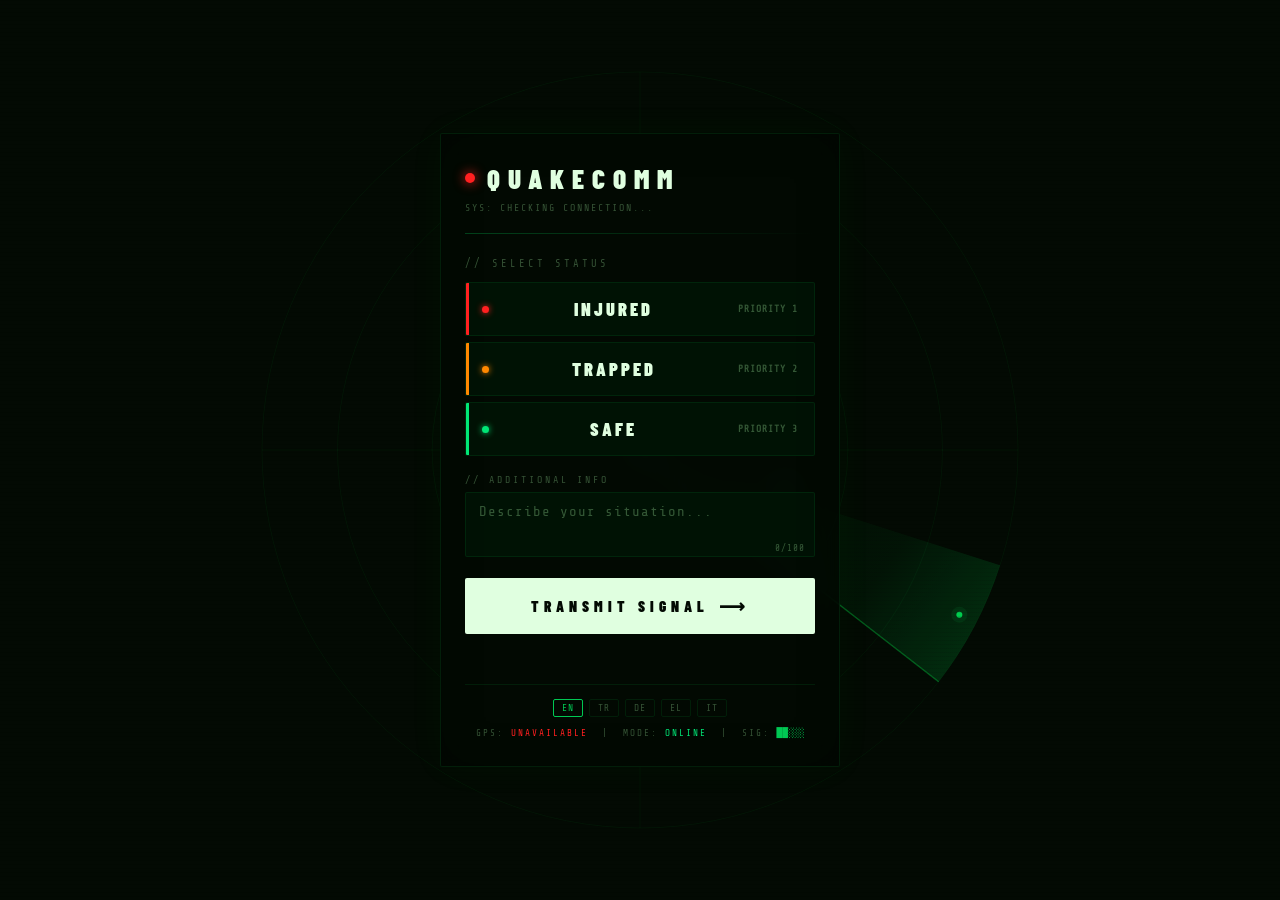
<file: client/index.html>
<!DOCTYPE html>
<html lang="en">
<head>
  <meta charset="UTF-8" />
  <meta name="viewport" content="width=device-width, initial-scale=1.0" />
  <meta name="theme-color" content="#030a03" />
  <title>QuakeComm</title>
  <link rel="stylesheet" href="style.css" />
  <link rel="manifest" href="manifest.json" />
</head>
<body>

  <div id="radar-bg">
    <canvas id="radar-canvas"></canvas>
  </div>

  <div id="scanline"></div>

  <div id="app">

    <div id="header">
      <div id="logo-line">
        <div id="signal-dot"></div>
        <h1>QUAKECOMM</h1>
      </div>
      <p id="status-bar" class="mono">SYS: CHECKING CONNECTION...</p>
    </div>

    <div id="divider"></div>

    <div id="main">

      <p id="instruction" class="mono">// SELECT STATUS</p>

      <div id="buttons">
        <button class="status-btn" id="btn-critical" data-status="critical">
          <span class="btn-dot critical-dot"></span>
          <span class="btn-label" data-i18n="injured">INJURED</span>
          <span class="btn-code mono">PRIORITY 1</span>
        </button>
        <button class="status-btn" id="btn-trapped" data-status="trapped">
          <span class="btn-dot trapped-dot"></span>
          <span class="btn-label" data-i18n="trapped">TRAPPED</span>
          <span class="btn-code mono">PRIORITY 2</span>
        </button>
        <button class="status-btn" id="btn-safe" data-status="safe">
          <span class="btn-dot safe-dot"></span>
          <span class="btn-label" data-i18n="safe">SAFE</span>
          <span class="btn-code mono">PRIORITY 3</span>
        </button>
      </div>

      <div id="note-wrapper">
        <label class="mono" id="note-label" data-i18n="additional_info">// ADDITIONAL INFO</label>
        <textarea id="note" placeholder="Describe your situation..." maxlength="100"></textarea>
        <span id="char-count" class="mono">0/100</span>
      </div>

      <button id="send-btn">
        <span id="send-label" data-i18n="transmit">TRANSMIT SIGNAL</span>
        <span id="send-icon">⟶</span>
      </button>

      <p id="feedback" class="mono"></p>

    </div>

    <div id="footer" class="mono">
      <div id="lang-bar">
        <button class="lang-btn active" onclick="setLang('en', this)">EN</button>
        <button class="lang-btn" onclick="setLang('tr', this)">TR</button>
        <button class="lang-btn" onclick="setLang('de', this)">DE</button>
        <button class="lang-btn" onclick="setLang('el', this)">EL</button>
        <button class="lang-btn" onclick="setLang('it', this)">IT</button>
      </div>
      GPS: <span id="gps-status">ACQUIRING...</span>
      &nbsp;|&nbsp;
      MODE: <span id="mode-status">ONLINE</span>
      &nbsp;|&nbsp;
      SIG: <span id="sig-strength">██░░░</span>
    </div>

  </div>

  <script>
    const TRANSLATIONS = {
      en: { injured: 'INJURED', trapped: 'TRAPPED', safe: 'SAFE', additional_info: '// ADDITIONAL INFO', transmit: 'TRANSMIT SIGNAL', placeholder: 'Describe your situation...' },
      tr: { injured: 'YARALIYIM', trapped: 'MAHSURUM', safe: 'SAGLAMIM', additional_info: '// EK BILGI', transmit: 'SINYAL GONDER', placeholder: 'Durumunuzu aciklayin...' },
      de: { injured: 'VERLETZT', trapped: 'EINGESCHLOSSEN', safe: 'SICHER', additional_info: '// ZUSATZINFO', transmit: 'SIGNAL SENDEN', placeholder: 'Beschreiben Sie Ihre Situation...' },
      el: { injured: 'ΤΡΑΥΜΑΤΊΑΣ', trapped: 'ΠΑΓΙΔΕΥΜΈΝΟΣ', safe: 'ΑΣΦΑΛΉΣ', additional_info: '// ΕΠΙΠΛΈΟΝ ΠΛΗΡΟΦΟΡΊΕΣ', transmit: 'ΑΠΟΣΤΟΛΉ ΣΉΜΑΤΟΣ', placeholder: 'Περιγράψτε την κατάστασή σας...' },
      it: { injured: 'FERITO', trapped: 'INTRAPPOLATO', safe: 'SICURO', additional_info: '// INFO AGGIUNTIVE', transmit: 'TRASMETTI SEGNALE', placeholder: 'Descrivi la tua situazione...' }
    };

    function setLang(lang, btn) {
      const t = TRANSLATIONS[lang];
      document.querySelectorAll('[data-i18n]').forEach(el => {
        const key = el.getAttribute('data-i18n');
        if (t[key]) el.textContent = t[key];
      });
      document.getElementById('note').placeholder = t.placeholder;
      document.querySelectorAll('.lang-btn').forEach(b => b.classList.remove('active'));
      btn.classList.add('active');
    }

    const canvas = document.getElementById('radar-canvas');
    const ctx = canvas.getContext('2d');
    let angle = 0;

    function resize() {
      canvas.width = window.innerWidth;
      canvas.height = window.innerHeight;
    }

    resize();
    window.addEventListener('resize', resize);

    const dots = Array.from({length: 6}, () => ({
      r: Math.random() * 180 + 40,
      a: Math.random() * Math.PI * 2,
      brightness: 0
    }));

    function draw() {
      const cx = canvas.width / 2;
      const cy = canvas.height / 2;
      const maxR = Math.min(canvas.width, canvas.height) * 0.42;

      ctx.clearRect(0, 0, canvas.width, canvas.height);

      [0.3, 0.55, 0.8, 1].forEach(scale => {
        ctx.beginPath();
        ctx.arc(cx, cy, maxR * scale, 0, Math.PI * 2);
        ctx.strokeStyle = 'rgba(0, 200, 80, 0.07)';
        ctx.lineWidth = 1;
        ctx.stroke();
      });

      ctx.strokeStyle = 'rgba(0, 200, 80, 0.06)';
      ctx.lineWidth = 1;
      ctx.beginPath(); ctx.moveTo(cx - maxR, cy); ctx.lineTo(cx + maxR, cy); ctx.stroke();
      ctx.beginPath(); ctx.moveTo(cx, cy - maxR); ctx.lineTo(cx, cy + maxR); ctx.stroke();

      ctx.save();
      ctx.translate(cx, cy);
      ctx.rotate(angle);

      const sweep = ctx.createLinearGradient(0, 0, maxR, 0);
      sweep.addColorStop(0, 'rgba(0, 220, 80, 0.0)');
      sweep.addColorStop(0.7, 'rgba(0, 220, 80, 0.06)');
      sweep.addColorStop(1, 'rgba(0, 220, 80, 0.18)');

      ctx.beginPath();
      ctx.moveTo(0, 0);
      ctx.arc(0, 0, maxR, -0.35, 0);
      ctx.closePath();
      ctx.fillStyle = sweep;
      ctx.fill();

      ctx.beginPath();
      ctx.moveTo(0, 0);
      ctx.lineTo(maxR, 0);
      ctx.strokeStyle = 'rgba(0, 255, 80, 0.35)';
      ctx.lineWidth = 1.5;
      ctx.stroke();

      ctx.restore();

      dots.forEach(dot => {
        const da = ((angle - dot.a) % (Math.PI * 2) + Math.PI * 2) % (Math.PI * 2);
        if (da < 0.15) dot.brightness = 1;
        else dot.brightness *= 0.985;

        if (dot.brightness > 0.05) {
          const dx = cx + Math.cos(dot.a) * dot.r * (maxR / 200);
          const dy = cy + Math.sin(dot.a) * dot.r * (maxR / 200);
          ctx.beginPath();
          ctx.arc(dx, dy, 3, 0, Math.PI * 2);
          ctx.fillStyle = `rgba(0, 255, 100, ${dot.brightness * 0.9})`;
          ctx.fill();

          if (dot.brightness > 0.3) {
            ctx.beginPath();
            ctx.arc(dx, dy, 8, 0, Math.PI * 2);
            ctx.fillStyle = `rgba(0, 255, 100, ${dot.brightness * 0.08})`;
            ctx.fill();
          }
        }
      });

      ctx.beginPath();
      ctx.arc(cx, cy, 3, 0, Math.PI * 2);
      ctx.fillStyle = 'rgba(0, 255, 80, 0.6)';
      ctx.fill();

      angle += 0.012;
      requestAnimationFrame(draw);
    }

    draw();
  </script>

  <script src="app.js"></script>

</body>
</html>
</file>
<file: client/style.css>
@import url('https://fonts.googleapis.com/css2?family=Share+Tech+Mono&family=Barlow+Condensed:wght@400;700;900&display=swap');

:root {
  --bg: #030a03;
  --surface: rgba(0, 20, 5, 0.85);
  --surface2: rgba(0, 30, 8, 0.9);
  --border: rgba(0, 180, 60, 0.12);
  --border-hover: rgba(0, 180, 60, 0.25);
  --critical: #ff2020;
  --trapped: #ff8800;
  --safe: #00e676;
  --green: #00c853;
  --text: #e0ffe0;
  --muted: rgba(150, 220, 150, 0.35);
  --dim: rgba(0, 180, 60, 0.08);
}

* { margin: 0; padding: 0; box-sizing: border-box; }

body {
  background-color: var(--bg);
  color: var(--text);
  font-family: 'Barlow Condensed', sans-serif;
  min-height: 100vh;
  display: flex;
  justify-content: center;
  align-items: center;
  overflow: hidden;
  position: relative;
}

#radar-bg {
  position: fixed;
  inset: 0;
  z-index: 0;
  opacity: 0.9;
}

#radar-canvas {
  width: 100%;
  height: 100%;
}

#scanline {
  position: fixed;
  inset: 0;
  background: repeating-linear-gradient(
    0deg,
    transparent,
    transparent 3px,
    rgba(0, 0, 0, 0.08) 3px,
    rgba(0, 0, 0, 0.08) 4px
  );
  pointer-events: none;
  z-index: 1;
}

#app {
  position: relative;
  z-index: 2;
  width: 100%;
  max-width: 400px;
  padding: 28px 24px;
  background: rgba(3, 10, 3, 0.75);
  border: 1px solid var(--border);
  border-radius: 2px;
  backdrop-filter: blur(12px);
  box-shadow:
    0 0 40px rgba(0, 200, 60, 0.04),
    inset 0 0 40px rgba(0, 0, 0, 0.3);
}

.mono { font-family: 'Share Tech Mono', monospace; }

#header { margin-bottom: 20px; }

#logo-line {
  display: flex;
  align-items: center;
  gap: 12px;
  margin-bottom: 8px;
}

#signal-dot {
  width: 10px;
  height: 10px;
  border-radius: 50%;
  background: var(--critical);
  box-shadow: 0 0 12px var(--critical);
  animation: blink 1.4s ease-in-out infinite;
}

@keyframes blink {
  0%, 100% { opacity: 1; box-shadow: 0 0 12px var(--critical); }
  50% { opacity: 0.3; box-shadow: none; }
}

#header h1 {
  font-size: 1.7rem;
  font-weight: 900;
  letter-spacing: 8px;
  color: var(--text);
}

#status-bar {
  font-size: 0.62rem;
  color: var(--muted);
  letter-spacing: 2px;
  text-transform: uppercase;
}

#divider {
  height: 1px;
  background: linear-gradient(90deg, var(--green), transparent);
  margin-bottom: 24px;
  opacity: 0.3;
}

#instruction {
  font-size: 0.65rem;
  letter-spacing: 3px;
  color: var(--muted);
  margin-bottom: 12px;
  text-transform: uppercase;
}

#buttons {
  display: flex;
  flex-direction: column;
  gap: 6px;
  margin-bottom: 18px;
}

.status-btn {
  display: flex;
  align-items: center;
  gap: 12px;
  padding: 15px 16px;
  font-family: 'Barlow Condensed', sans-serif;
  font-size: 1.15rem;
  font-weight: 900;
  letter-spacing: 3px;
  text-transform: uppercase;
  border: 1px solid var(--border);
  border-radius: 2px;
  cursor: pointer;
  background-color: var(--surface);
  color: var(--text);
  transition: all 0.15s ease;
  position: relative;
  overflow: hidden;
}

.status-btn::before {
  content: '';
  position: absolute;
  left: 0; top: 0; bottom: 0;
  width: 3px;
  transition: width 0.2s ease, opacity 0.2s;
}

#btn-critical::before { background: var(--critical); }
#btn-trapped::before  { background: var(--trapped); }
#btn-safe::before     { background: var(--safe); }

.status-btn:hover {
  background-color: var(--surface2);
  border-color: var(--border-hover);
}

.status-btn:hover::before { width: 4px; }

#btn-critical.selected {
  border-color: rgba(255,32,32,0.3);
  box-shadow: inset 0 0 30px rgba(255,32,32,0.07), 0 0 15px rgba(255,32,32,0.05);
}
#btn-trapped.selected {
  border-color: rgba(255,136,0,0.3);
  box-shadow: inset 0 0 30px rgba(255,136,0,0.07), 0 0 15px rgba(255,136,0,0.05);
}
#btn-safe.selected {
  border-color: rgba(0,230,118,0.3);
  box-shadow: inset 0 0 30px rgba(0,230,118,0.07), 0 0 15px rgba(0,230,118,0.05);
}

.btn-dot {
  width: 7px; height: 7px;
  border-radius: 50%;
  flex-shrink: 0;
}

.critical-dot { background: var(--critical); box-shadow: 0 0 6px var(--critical); }
.trapped-dot  { background: var(--trapped);  box-shadow: 0 0 6px var(--trapped); }
.safe-dot     { background: var(--safe);     box-shadow: 0 0 6px var(--safe); }

.btn-label { flex: 1; }

.btn-code {
  font-size: 0.6rem;
  color: var(--muted);
  letter-spacing: 1px;
}

#note-wrapper {
  position: relative;
  margin-bottom: 18px;
}

#note-label {
  display: block;
  font-size: 0.62rem;
  letter-spacing: 3px;
  color: var(--muted);
  margin-bottom: 7px;
  text-transform: uppercase;
}

#note {
  width: 100%;
  padding: 11px 13px;
  font-size: 0.88rem;
  font-family: 'Share Tech Mono', monospace;
  border-radius: 2px;
  border: 1px solid var(--border);
  background-color: var(--surface);
  color: var(--text);
  resize: none;
  height: 65px;
  outline: none;
  transition: border-color 0.2s;
  letter-spacing: 1px;
}

#note:focus { border-color: var(--border-hover); }
#note::placeholder { color: var(--muted); }

#char-count {
  position: absolute;
  bottom: 7px; right: 10px;
  font-size: 0.58rem;
  color: var(--muted);
  letter-spacing: 1px;
}

#send-btn {
  width: 100%;
  padding: 17px;
  font-size: 0.95rem;
  font-weight: 900;
  font-family: 'Barlow Condensed', sans-serif;
  letter-spacing: 5px;
  text-transform: uppercase;
  background-color: var(--text);
  color: var(--bg);
  border: none;
  border-radius: 2px;
  cursor: pointer;
  transition: opacity 0.15s, transform 0.1s;
  display: flex;
  align-items: center;
  justify-content: center;
  gap: 10px;
  margin-bottom: 14px;
}

#send-btn:hover { opacity: 0.88; }
#send-btn:active { transform: scale(0.99); }
#send-btn:disabled { opacity: 0.2; cursor: not-allowed; }

#send-icon {
  font-size: 1.1rem;
  transition: transform 0.2s;
}

#send-btn:hover #send-icon { transform: translateX(5px); }

#feedback {
  text-align: center;
  font-size: 0.62rem;
  letter-spacing: 3px;
  color: var(--muted);
  text-transform: uppercase;
  min-height: 14px;
}

#footer {
  margin-top: 22px;
  padding-top: 14px;
  border-top: 1px solid var(--border);
  font-size: 0.58rem;
  letter-spacing: 2px;
  color: var(--muted);
  text-transform: uppercase;
  text-align: center;
}

#gps-status  { color: var(--trapped); }
#mode-status { color: var(--safe); }
#sig-strength { color: var(--green); letter-spacing: 0; }

#lang-bar {
  display: flex;
  gap: 6px;
  margin-bottom: 10px;
  justify-content: center;
}

.lang-btn {
  padding: 3px 8px;
  font-family: 'Share Tech Mono', monospace;
  font-size: 0.6rem;
  letter-spacing: 1px;
  background: none;
  border: 1px solid var(--border);
  color: var(--muted);
  cursor: pointer;
  border-radius: 2px;
  transition: all 0.2s;
}

.lang-btn.active {
  border-color: var(--green);
  color: var(--green);
}

.lang-btn:hover {
  border-color: var(--text);
  color: var(--text);
}
</file>
